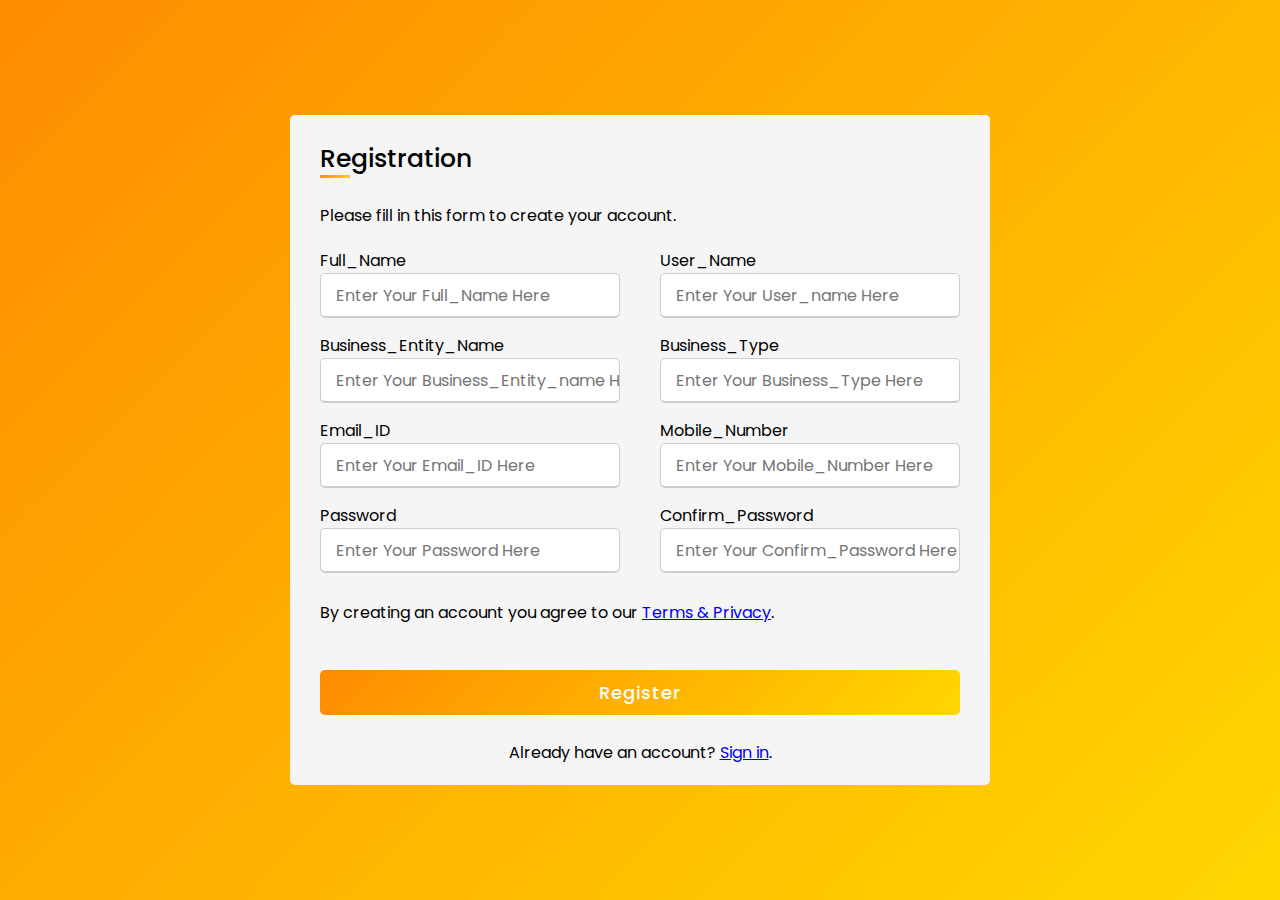
<file: Sel-reg.html>
<!DOCTYPE html>
<html lang="en">
<head>
    <meta charset="UTF-8">
    <meta http-equiv="X-UA-Compatible" content="IE=edge">
    <meta name="viewport" content="width=device-width, initial-scale=1.0">
    <title>Seller_Registration_Form</title>
    <link rel="stylesheet" href="Sel-reg.css">
    <script defer src="Sel-reg.js"></script>
</head>
<body>
    <div class="logo"></div>
    <div class="container">
      <div class="title">Registration</div>
      <br>
      <div>Please fill in this form to create your account.</div>
      <form action="#">
        <div class="user-details">
          <div class="input-box">
            <span class="detials">Full_Name</span>
               <input id="Name_text" type="text" placeholder="Enter Your Full_Name Here" required>
          </div>
          <div class="input-box">
            <span class="detials">User_Name</span>
               <input id="User_text" type="text" placeholder="Enter Your User_name Here" required>
          </div>
          <div class="input-box">
            <span class="detials">Business_Entity_Name</span>
               <input id="Business_Entity_text" type="text" placeholder="Enter Your Business_Entity_name Here" required>
          </div>
          <div class="input-box">
            <span class="detials">Business_Type</span>
               <input id="Business_Type_text" type="text" placeholder="Enter Your Business_Type Here" required>
          </div>
          <div class="input-box">
            <span class="detials">Email_ID</span>
               <input id="Email_text" type="text" placeholder="Enter Your Email_ID Here" required>
          </div>
          <div class="input-box">
            <span class="detials">Mobile_Number</span>
               <input id="Mobile_text" type="text" placeholder="Enter Your Mobile_Number Here" required>
          </div>
          <div class="input-box">
            <span class="detials">Password</span>
            <input type="password" id="psw" name="psw" pattern="(?=.*\d)(?=.*[a-z])(?=.*[A-Z]).{8,}" title="Must contain at least one number and one uppercase and lowercase letter, and at least 8 or more characters" placeholder="Enter Your Password Here" required>
          </div>
          <div class="input-box">
            <span class="detials">Confirm_Password</span>
               <input id="Confirm_Password_text" type="text" placeholder="Enter Your Confirm_Password Here" required>
          </div>
        </div>
        <div><p >By creating an account you agree to our <a href="#">Terms & Privacy</a>.</p></div>
        <div class="button1">
          <button onclick="validate()" type="submit" class="input1">Register</button>
          <br>
          <br>
          <p style="text-align: center;">Already have an account? <a href="Sel-sgin.html" target="_blank">Sign in</a>.</p>
        </div>
      </form>
    </div>
</body>
</html>
</file>
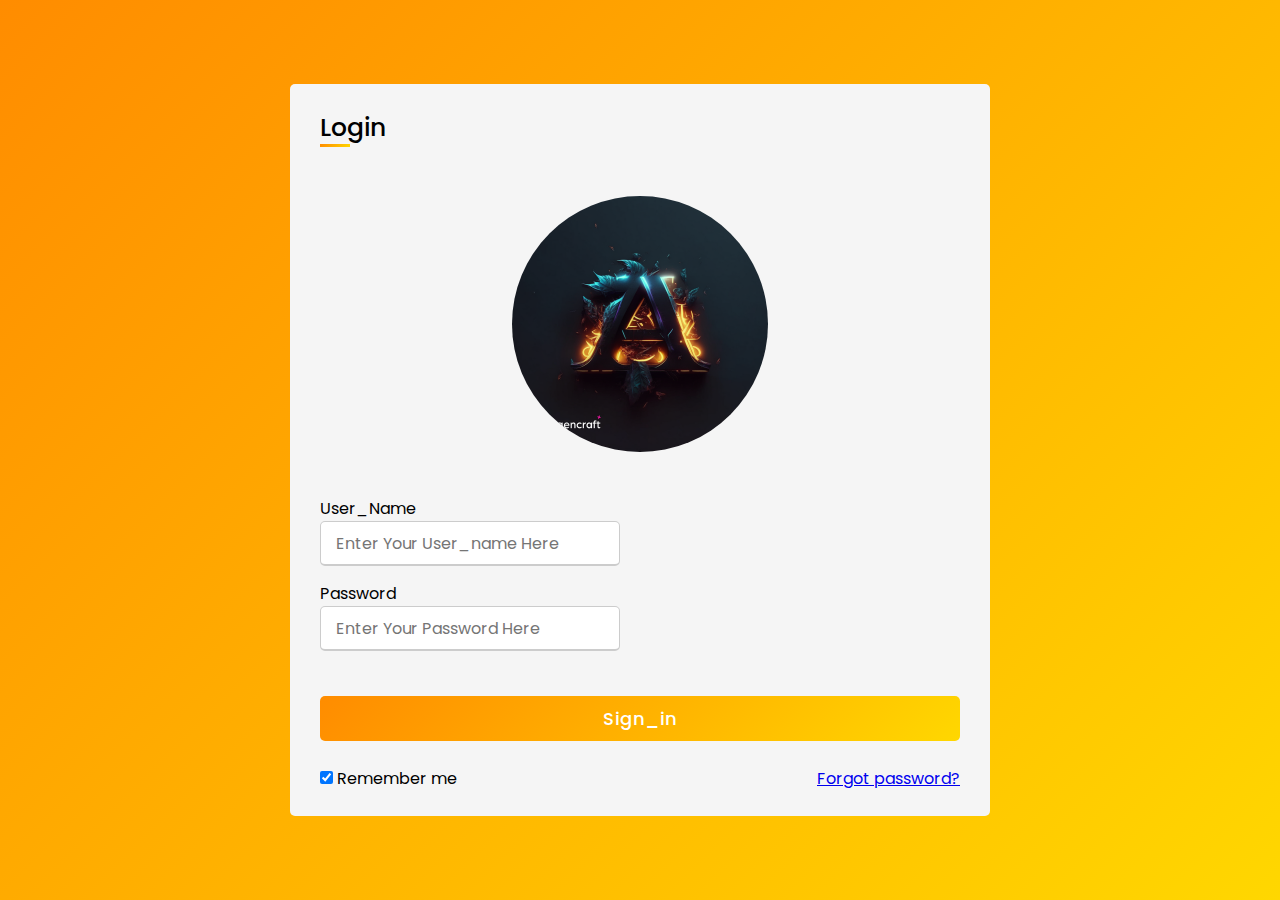
<file: Sel-sgin.html>
<!DOCTYPE html>
<html lang="en">
<head>
    <meta charset="UTF-8">
    <meta http-equiv="X-UA-Compatible" content="IE=edge">
    <meta name="viewport" content="width=device-width, initial-scale=1.0">
    <title>Seller_Sign_In_Form</title>
    <link rel="stylesheet" href="Sel-sgin.css">
    <script defer src="Sel-sgin.js"></script>
</head>
<body>
    <div class="logo"></div>
    <div class="container">
        <div class="title">Login</div>
        <br>
        <form action="#">
        <div class="user-details">
            <div class="imgcontainer">
                <img src="A logo 2.png" alt="Avatar" class="avatar">
            </div>
            <br>
            <div class="input-box">
                <span class="detials">User_Name</span>
                <input id="User_text" type="text" placeholder="Enter Your User_name Here" required>
            </div>
            <div class="input-box">
                <span class="detials">Password</span>
                <input type="password" id="psw" name="psw" pattern="(?=.*\d)(?=.*[a-z])(?=.*[A-Z]).{8,}" placeholder="Enter Your Password Here" required>
            </div>
        </div>
        <div class="button1">
            <button onclick="validate()" type="submit" class="input1">Sign_in</button>
            <br>
            <br>
            <label>
                <input type="checkbox" checked="checked" name="remember"> Remember me
            </label>
            <span class="psw" style="float: right;"><a href="#">Forgot password?</a></span>
        </div>
        </form>
    </div>
  </body>
</html>
</file>
<file: Sel-reg.css>
@import url('https://fonts.googleapis.com/css?family=Poppins:400,500,600,700&display=swap');
*{
  margin: 0;
  padding: 0;
  box-sizing: border-box;
  font-family: 'Poppins', sans-serif;
}
body{
  display: flex;
  height: 100vh;
  justify-content: center;
  align-items: center;
  background: linear-gradient(135deg,  #FF8C00, #FFD700);
}
.container{
  max-width: 700px;
  width: 100%;
  background: whitesmoke;
  padding: 25px 30px;
  border-radius: 5px;
}
.container .title{
  font-size: 25px;
  font-weight: 500;
  position: relative;
}
.container .title::before{
  content: '';
  position: absolute;
  left: 0;
  bottom: 0;
  height: 3px;
  width: 30px;
  background: linear-gradient(135deg,#FF8C00,#FFD700 );
}
.container form .user-details{
  display: flex;
  flex-wrap: wrap;
  justify-content: space-between;
  margin: 20px 0 12px 0;
}
form .user-details .input-box{
  margin-bottom: 15px;
  width: calc(100% / 2 - 20px);
}
.user-details .input-box .details{
  display: block;
  font-weight: 500;
  margin-bottom: 5px;
}
.user-details .input-box input{
  height: 45px;
  width: 100%;
  outline: none;
  border-radius: 5px;
  border: 1px solid #ccc;
  padding-left: 15px;
  font-size: 16px;
  border-bottom-width: 2px;
  transition: all 0.3s ease;
}
.user-details .input-box input:focus,
.user-details .input-box input:valid{
  border-color: #FFD700;
}
form .button1{
  height: 45px;
  margin: 45px 0;
}
form .button1 .input1{
  height: 100%;
  width: 100%;
  outline: none;
  color: #fff;
  border: none;
  font-size: 18px;
  font-weight: 500;
  border-radius: 5px;
  letter-spacing: 1px;
  background: linear-gradient(135deg,#FF8C00,#FFD700 );
}
form .button1 .input1:hover{
  background: linear-gradient(-135deg,#FF8C00,#FFD700 );
}
@media (max-width: 584px) {
  .container{
    max-width: 100%;
  }
  form .user-details .input-box{
    margin-bottom: 15px;
    width: 100%;
  }
  .container form .user-details{
    max-height: 300px;
    overflow-y: scroll;
  }
  .user-details::-webkit-scrollbar{
    width: 0;
  }
}
</file>
<file: Sel-sgin.css>
@import url('https://fonts.googleapis.com/css?family=Poppins:400,500,600,700&display=swap');
*{
  margin: 0;
  padding: 0;
  box-sizing: border-box;
  font-family: 'Poppins', sans-serif;
}
body{
  display: flex;
  height: 100vh;
  justify-content: center;
  align-items: center;
  background: linear-gradient(135deg,  #FF8C00, #FFD700);
}
.container{
  max-width: 700px;
  width: 100%;
  background: whitesmoke;
  padding: 25px 30px;
  border-radius: 5px;
}
.container .title{
  font-size: 25px;
  font-weight: 500;
  position: relative;
}
.container .title::before{
  content: '';
  position: absolute;
  left: 0;
  bottom: 0;
  height: 3px;
  width: 30px;
  background: linear-gradient(135deg,#FF8C00,#FFD700 );
}
.imgcontainer {
    text-align: center;
    margin: 24px 0 12px 0;
    position: relative;
  }
  
  img.avatar {
    width: 40%;
    border-radius: 50%;
  }
.container form .user-details{
  display: inline;
  flex-wrap: wrap;
  justify-content: space-between;
  margin: 20px 0 12px 0;
}

form .user-details .input-box{
  margin-bottom: 15px;
  width: calc(100% / 2 - 20px);
}
.user-details .input-box .details{
  display: block;
  font-weight: 500;
  margin-bottom: 5px;
}
.user-details .input-box input{
  height: 45px;
  width: 100%;  
  outline: none;
  border-radius: 5px;
  border: 1px solid #ccc;
  padding-left: 15px;
  font-size: 16px;
  border-bottom-width: 2px;
  transition: all 0.3s ease;
}
.user-details .input-box input:focus,
.user-details .input-box input:valid{
  border-color: #FFD700;
}
form .button1{
  height: 45px;
  margin: 45px 0;
}
form .button1 .input1{
  height: 100%;
  width: 100%;
  outline: none;
  color: #fff;
  border: none;
  font-size: 18px;
  font-weight: 500;
  border-radius: 5px;
  letter-spacing: 1px;
  background: linear-gradient(135deg,#FF8C00,#FFD700 );
}
form .button1 .input1:hover{
  background: linear-gradient(-135deg,#FF8C00,#FFD700 );
}
@media (max-width: 584px) {
  .container{
    max-width: 100%;
  }
  form .user-details .input-box{
    margin-bottom: 15px;
    width: 100%;
  }
  .container form .user-details{
    max-height: 300px;
    overflow-y: scroll;
  }
  .user-details::-webkit-scrollbar{
    width: 0;
  }
}
</file>
